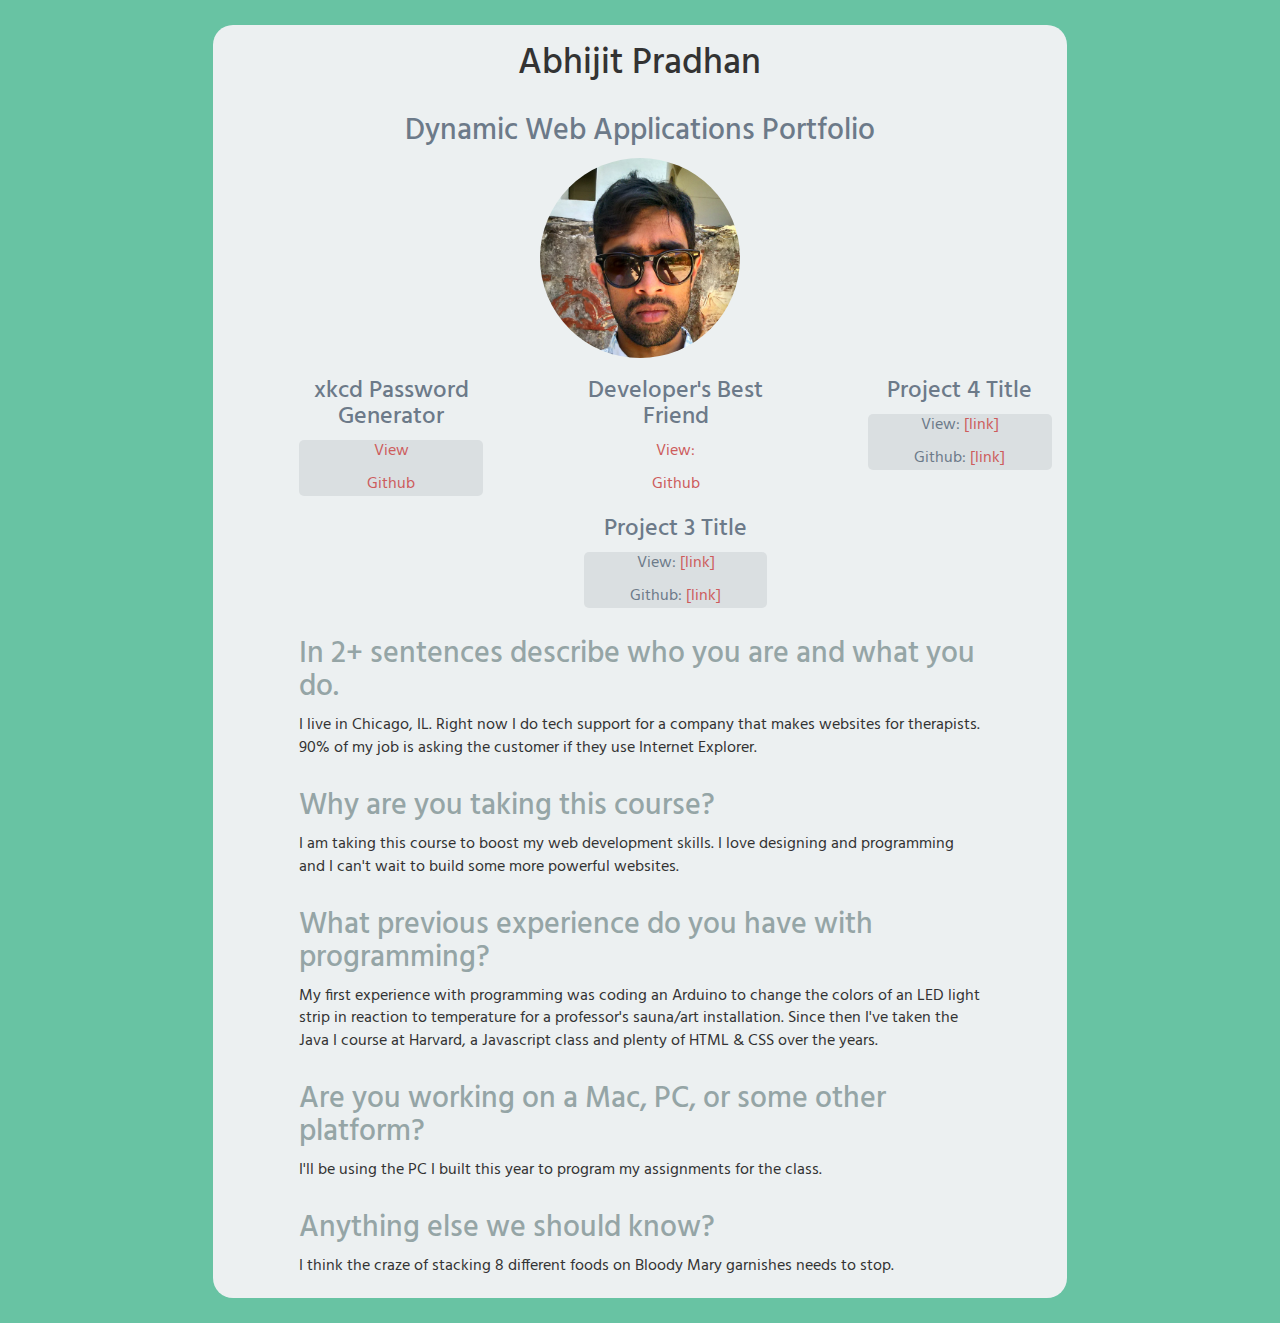
<file: index.html>
<!DOCTYPE html>
<html lang="en">
<head>
<meta charset='utf-8'>
<meta name="viewport" content="width=device-width, initial-scale=1">
<title>Project 1</title>
	<link href='http://fonts.googleapis.com/css?family=Hind' rel='stylesheet' type='text/css'>
	<link rel="icon" href="images/favicon-green.ico" type="image/x-icon">
	<link rel="stylesheet" type="text/css" href="css/bootstrap.min.css">
	<link rel="stylesheet" type="text/css" href="css/style.css">
</head>
<body>
	<div class="container col-md-8 col-md-offset-2 col-sm-10 col-sm-offset-1 col-xs-10 col-xs-offset-1">
		<div class="row">
			<div class="col-md-12">
				<h1 class="title">Abhijit Pradhan</h1>
			</div>
		</div>
		<div class="row">
			<div class="col-md-12">
				<h2 class="subtitle">Dynamic Web Applications Portfolio</h2>
			</div>
		</div>
		<div class="row">
			<div class="col-md-12">
				<img src="images/abhijit.png" alt="Abhijit" height="200" class="portrait">
			</div> 
		</div>
		<div class="row">
			<div class="project col-md-3 col-md-offset-1 col-sm-3 col-sm-offset-1 col-xs-4 col-xs-offset-4">
				<h3>xkcd Password Generator</h3>
				<div class="view-links">
					<p><a href="http://p2.apradhan.me/">View</a></p>
					<p><a href="http://p2.apradhan.me/">Github</a></p>
				</div>	
			</div>			
		
			<div class="project col-md-3 col-md-offset-1 col-sm-3 col-sm-offset-1 col-xs-4 col-xs-offset-4">
				<h3>Developer's Best Friend</h3>
				<p><a href="http://p3.apradhan.me">View:</a></p>
				<p><a href="https://github.com/apradhn/p3">Github</a></p>
				<h3>Project 3 Title</h3>
				<div class="view-links">
					<p>View: <a href="#">[link]</a></p>
					<p>Github: <a href="#">[link]</a></p>
				</div>
			</div>			
			<div class="project col-md-3 col-md-offset-1 col-sm-3 col-sm-offset-1 col-xs-4 col-xs-offset-4">
				<h3>Project 4 Title</h3>
				<div class="view-links">
					<p>View: <a href="#">[link]</a></p>
					<p>Github: <a href="#">[link]</a></p>
				</div>
			</div>	
		</div>
		<div class="row">
			<div class="col-md-10 col-md-offset-1 col-sm-10 col-sm-offset-1 col-xs-10 col-xs-offset-1">
				<h2>In 2+ sentences describe who you are and what you do.</h2>
				<p>I live in Chicago, IL. Right now I do tech support for a company that makes websites for therapists. 90% of my job is asking the customer if they use Internet Explorer.</p>
			</div>
		</div>
		<div class="row">
			<div class="col-md-10 col-md-offset-1 col-sm-10 col-sm-offset-1 col-xs-10 col-xs-offset-1">
				<h2>Why are you taking this course?</h2>
				<p>I am taking this course to boost my web development skills. I love designing and programming and I can't wait to build some more powerful websites.</p>
			</div>
		</div>
		<div class="row">
			<div class="-col-md-10 col-md-offset-1 col-sm-10 col-sm-offset-1 col-xs-10 col-xs-offset-1">
				<h2>What previous experience do you have with programming?</h2>
				<p>My first experience with programming was coding an Arduino to change the colors of an LED light strip in reaction to temperature for a professor's sauna/art installation. Since then I've taken the Java I course at Harvard, a Javascript class and plenty of HTML &amp; CSS over the years.</p>
			</div>
		</div>
		<div class="row">
			<div class="col-md-10 col-md-offset-1 col-sm-10 col-sm-offset-1 col-xs-10 col-xs-offset-1">
				<h2>Are you working on a Mac, PC, or some other platform?</h2>
				<p>I'll be using the PC I built this year to program my assignments for the class.</p>
			</div>
		</div>
		<div class="row">
			<div class="col-md-10 col-md-offset-1 col-sm-10 col-sm-offset-1 col-xs-10 col-xs-offset-1">
				<h2>Anything else we should know?</h2>
				<p>I think the craze of stacking 8 different foods on Bloody Mary garnishes needs to stop.</p>
			</div>
		</div>
	</div>
</body>
</html>
</file>
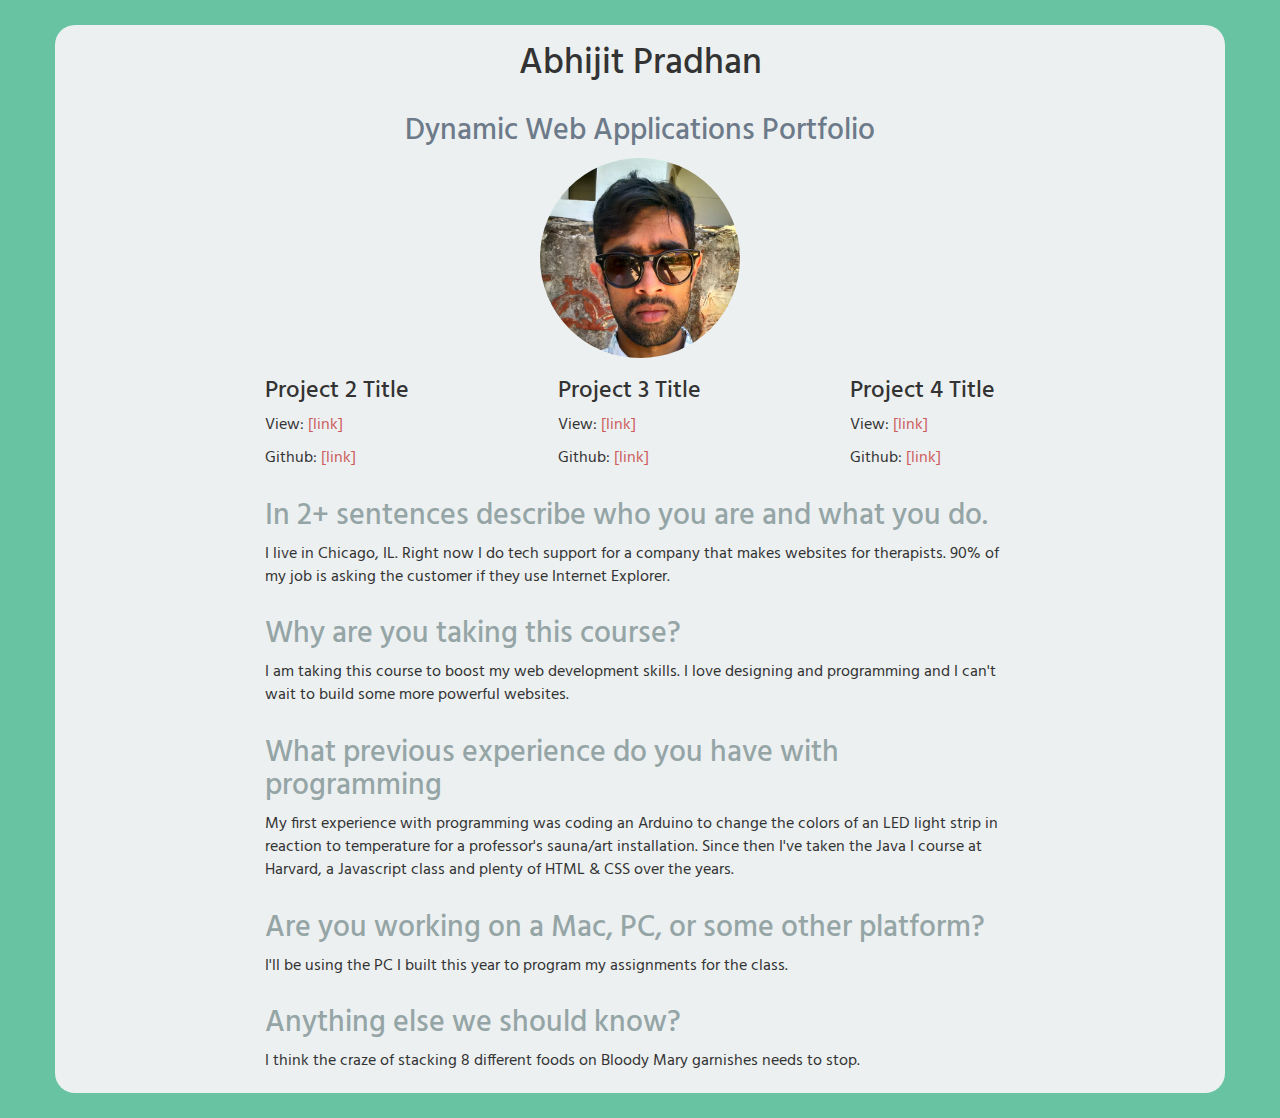
<file: p1.html>
<!DOCTYPE html>
<html lang="en">
<head>
<meta charset='utf-8'>
<meta name="viewport" content="width=device-width, initial-scale=1">
<title>Project 1</title>
<link href='http://fonts.googleapis.com/css?family=Hind' rel='stylesheet' type='text/css'>
<link rel="stylesheet" type="text/css" href="css/bootstrap.min.css">
<link rel="stylesheet" type="text/css" href="css/style.css">
</head>
<body>
	<div class="container">
		<div class="row">
			<div class="col-md-12">
				<h1 class="title">Abhijit Pradhan</h1>
			</div>
		</div>
		<div class="row">
			<div class="col-md-12">
				<h2 class="subtitle">Dynamic Web Applications Portfolio</h2>
			</div>
		</div>
		<div class="row">
			<div class="col-md-12">
				<img src="images/abhijit.png" height="200" class="portrait">
			</div>
		</div>
		<div class="row">
			<div class="col-md-3 col-md-offset-2">
				<h3>Project 2 Title</h3>
				<p>View: <a href="#">[link]</a></p>
				<p>Github: <a href="#">[link]</a></p>
			</div>			
		
			<div class="col-md-3">
				<h3>Project 3 Title</h3>
				<p>View: <a href="#">[link]</a></p>
				<p>Github: <a href="#">[link]</a></p>
			</div>			
			<div class="col-md-3">
				<h3>Project 4 Title</h3>
				<p>View: <a href="#">[link]</a></p>
				<p>Github: <a href="#">[link]</a></p>
			</div>	
		</div>
		<div class="row">
			<div class="col-md-8 col-md-offset-2">
				<h2>In 2+ sentences describe who you are and what you do.</h2>
				<p>I live in Chicago, IL. Right now I do tech support for a company that makes websites for therapists. 90% of my job is asking the customer if they use Internet Explorer.</p>
			</div>
		</div>
		<div class="row">
			<div class="col-md-8 col-md-offset-2">
				<h2>Why are you taking this course?</h2>
				<p>I am taking this course to boost my web development skills. I love designing and programming and I can't wait to build some more powerful websites.</p>
			</div>
		</div>
		<div class="row">
			<div class="col-md-8 col-md-offset-2">
				<h2>What previous experience do you have with programming</h2>
				<p>My first experience with programming was coding an Arduino to change the colors of an LED light strip in reaction to temperature for a professor's sauna/art installation. Since then I've taken the Java I course at Harvard, a Javascript class and plenty of HTML &amp CSS over the years.</p>
			</div>
		</div>
		<div class="row">
			<div class="col-md-8 col-md-offset-2">
				<h2>Are you working on a Mac, PC, or some other platform?</h2>
				<p>I'll be using the PC I built this year to program my assignments for the class.</p>
			</div>
		</div>
		<div class="row">
			<div class="col-md-8 col-md-offset-2">
				<h2>Anything else we should know?</h2>
				<p>I think the craze of stacking 8 different foods on Bloody Mary garnishes needs to stop.</p>
			</div>
		</div>
	</div>
</body>
</html>
</file>
<file: css/style.css>
body {
	font-family: 'Hind', sans-serif;
	background-color: #68C3A3;
}

.container {
	background-color: #ecf0f1;
	border-radius: 20px;
	margin-top: 25px;
	margin-bottom: 25px;
	padding-bottom: 10px;
}

.portrait {
	display: block;
	margin: 0 auto;
	border-radius: 100%;
}

h2 {
	color: #95A5A6;
}

.title, .subtitle {
	text-align: center;
}

.view-links {
	background-color: #DADFE1;
	border-radius: 5px;
}

p {
	font-size: 16px;
}

.project, .subtitle {
	color: #6C7A89;
}

.project {
	text-align: center;
}

a {
	color: #CD5C5C;
	text-decoration: none;
}

a:hover, a:focus, a:active {
	color: #963939;
}
</file>
